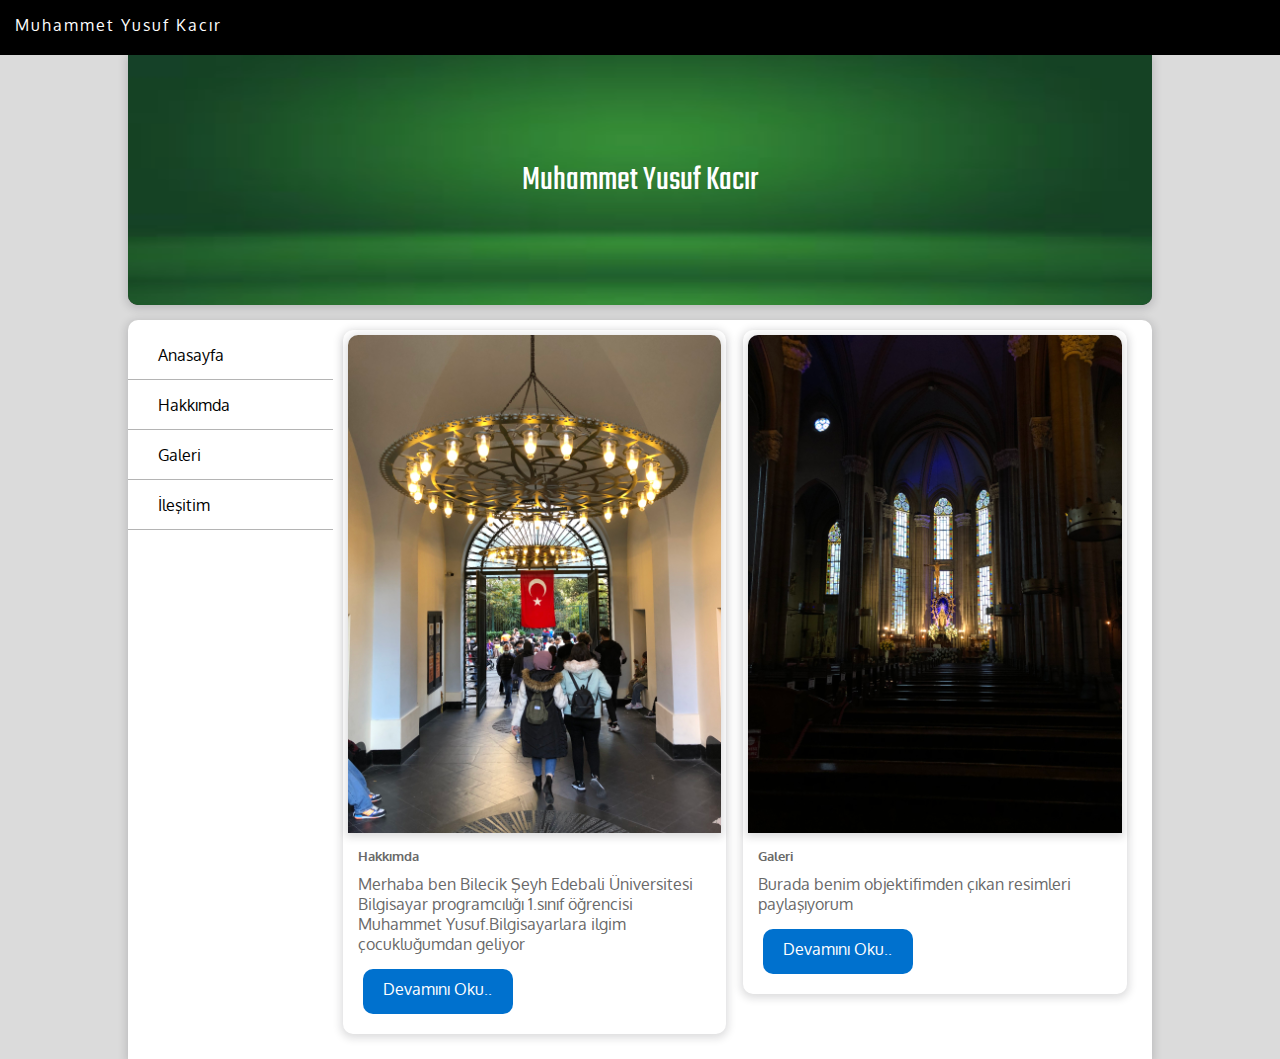
<file: index.html>
<!doctype html>
<html>
<head>
	<meta charset="utf-8">
	<title>Anasayfa</title>
	<link rel="stylesheet" href="style.css">
	<link rel="preconnect" href="https://fonts.googleapis.com">
	<link rel="preconnect" href="https://fonts.gstatic.com" crossorigin>
	<link href="https://fonts.googleapis.com/css2?family=Oxygen:wght@300&display=swap" rel="stylesheet">
	
	<link rel="stylesheet" href="https://use.fontawesome.com/releases/v5.0.13/css/all.css" integrity="sha384-DNOHZ68U8hZfKXOrtjWvjxusGo9WQnrNx2sqG0tfsghAvtVlRW3tvkXWZh58N9jp" crossorigin="anonymous">
	
	<link rel="preconnect" href="https://fonts.googleapis.com">
	<link rel="preconnect" href="https://fonts.gstatic.com" crossorigin>
	<link href="https://fonts.googleapis.com/css2?family=Teko:wght@300&display=swap" rel="stylesheet">
</head>

<body>
<div id="social">
	<font>Muhammet Yusuf Kacır</font>
	<a class="link2" href="http://www.google.com"><i class="fas fa-search"></i></a>
	<a class="link2" href="https://www.instagram.com/_kcryusuf_"><i class="fab fa-instagram"></i></a>
	<a class="link2" href="https://twitter.com/_KcrYusuf_"><i class="fab fa-twitter"></i></a>
	
	</div>
<div id="container">
<header>
	<img id="headerResim" src="img/Headr.jpg" alt="">
	<div id="centered">Muhammet Yusuf Kacır</div>	
</header>
		<section>
		<nav>
		
				<ul>
					<li><a href="index.html"><i class="fas fa-home"></i>Anasayfa</a></li>
					<li><a href="Hakkımda.html"><i class="fas fa-users"></i>Hakkımda</a></li>
					<li><a href="Galeri.html"><i class="fas fa-images"></i>Galeri</a></li>
					<li><a href="İletişim.html"><i class="fas fa-address-book"></i>İleşitim</a></li>
					
			
				
			
				</ul>
			
		</nav>	
		<main>
		
			<div class="icerik">
				<img src="img/IMG_8246.JPG" alt=""
				class="rsm">
				
				<h5>Hakkımda</h5>
				<p class="icerikText">Merhaba ben Bilecik Şeyh Edebali Üniversitesi Bilgisayar programcılığı 1.sınıf  öğrencisi Muhammet Yusuf.Bilgisayarlara ilgim çocukluğumdan geliyor</p>
				
				<a href="Hakkımda.html" class="btnDevam">Devamını Oku..</a>
				
			</div>
			<div class="icerik2">
				<img src="img/IMG_8270.JPG" alt=""
				class="rsm">
				
				<h5>Galeri</h5>
				<p class="icerikText">Burada benim objektifimden çıkan resimleri paylaşıyorum</p>
				
				<a href="Galeri.html" class="btnDevam">Devamını Oku..</a>
				
			</div>
		</main>	
	
		</section>
</div>
</body>
</html>
</file>
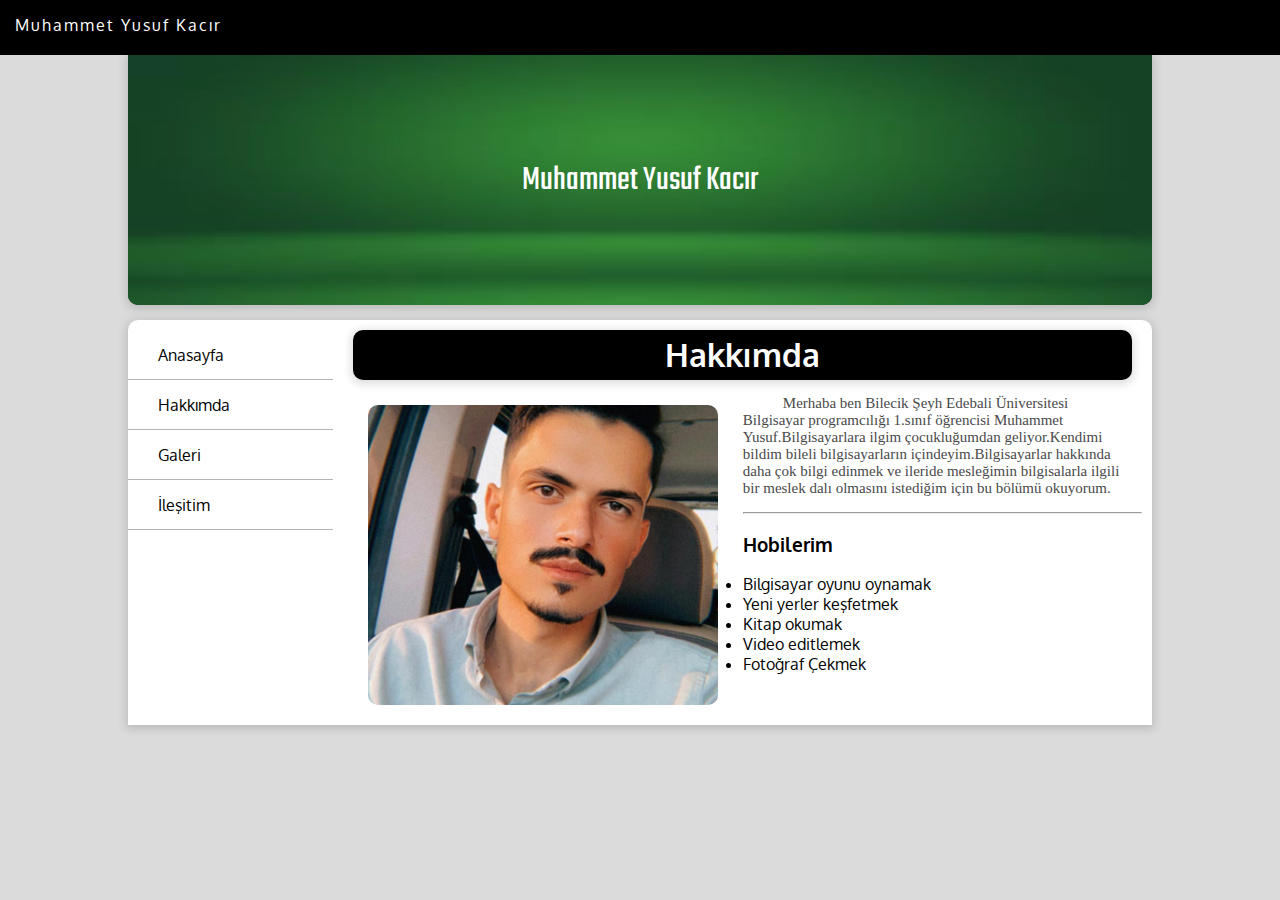
<file: Hakkımda.html>
<!doctype html>
<html>
<head>
	<meta charset="utf-8">
	<title>Hakkımda</title>
	<link rel="stylesheet" href="style.css">
	<link rel="preconnect" href="https://fonts.googleapis.com">
	<link rel="preconnect" href="https://fonts.gstatic.com" crossorigin>
	<link href="https://fonts.googleapis.com/css2?family=Oxygen:wght@300&display=swap" rel="stylesheet">
	
	<link rel="stylesheet" href="https://use.fontawesome.com/releases/v5.0.13/css/all.css" integrity="sha384-DNOHZ68U8hZfKXOrtjWvjxusGo9WQnrNx2sqG0tfsghAvtVlRW3tvkXWZh58N9jp" crossorigin="anonymous">
	
	<link rel="preconnect" href="https://fonts.googleapis.com">
	<link rel="preconnect" href="https://fonts.gstatic.com" crossorigin>
	<link href="https://fonts.googleapis.com/css2?family=Teko:wght@300&display=swap" rel="stylesheet">
</head>

<body>
<div id="social">
	<font>Muhammet Yusuf Kacır</font>
	<a class="link2" href="http://www.google.com"><i class="fas fa-search"></i></a>
	<a class="link2" href="https://www.instagram.com/_kcryusuf_"><i class="fab fa-instagram"></i></a>
	<a class="link2" href="https://twitter.com/_KcrYusuf_"><i class="fab fa-twitter"></i></a>
	
	</div>
<div id="container">
<header>
	<img id="headerResim" src="img/Headr.jpg" alt="">
	<div id="centered">Muhammet Yusuf Kacır</div>	
</header>
		<section>
		<nav>
		
				<ul>
					<li><a href="index.html"><i class="fas fa-home"></i>Anasayfa</a></li>
					<li><a href="Hakkımda.html"><i class="fas fa-users"></i>Hakkımda</a></li>
					<li><a href="Galeri.html"><i class="fas fa-images"></i>Galeri</a></li>
					<li><a href="İletişim.html"><i class="fas fa-address-book"></i>İleşitim</a></li>
					
			
				
			
				</ul>
			
		</nav>	
		<main>
		 	<h1>Hakkımda</h1>
			
			<img id="hakkimizdaRSM" src="img/ben.jpg" alt="">
			
			<p class="hakYazi">Merhaba ben Bilecik Şeyh Edebali Üniversitesi Bilgisayar programcılığı 1.sınıf  öğrencisi Muhammet Yusuf.Bilgisayarlara ilgim çocukluğumdan geliyor.Kendimi bildim bileli bilgisayarların içindeyim.Bilgisayarlar hakkında daha çok bilgi edinmek ve ileride mesleğimin bilgisalarla ilgili bir meslek dalı olmasını istediğim için bu bölümü okuyorum.  </p>
			
			
			<hr>
			
			<h3>Hobilerim</h3>
			
			<ul>
				<li>Bilgisayar oyunu oynamak</li>
				<li>Yeni yerler keşfetmek</li>
				<li>Kitap okumak</li>
				<li>Video editlemek</li>
				<li>Fotoğraf Çekmek</li>
			
			</ul>
			
		</main>	
	
		</section>
</div>
</body>
</html>
</file>
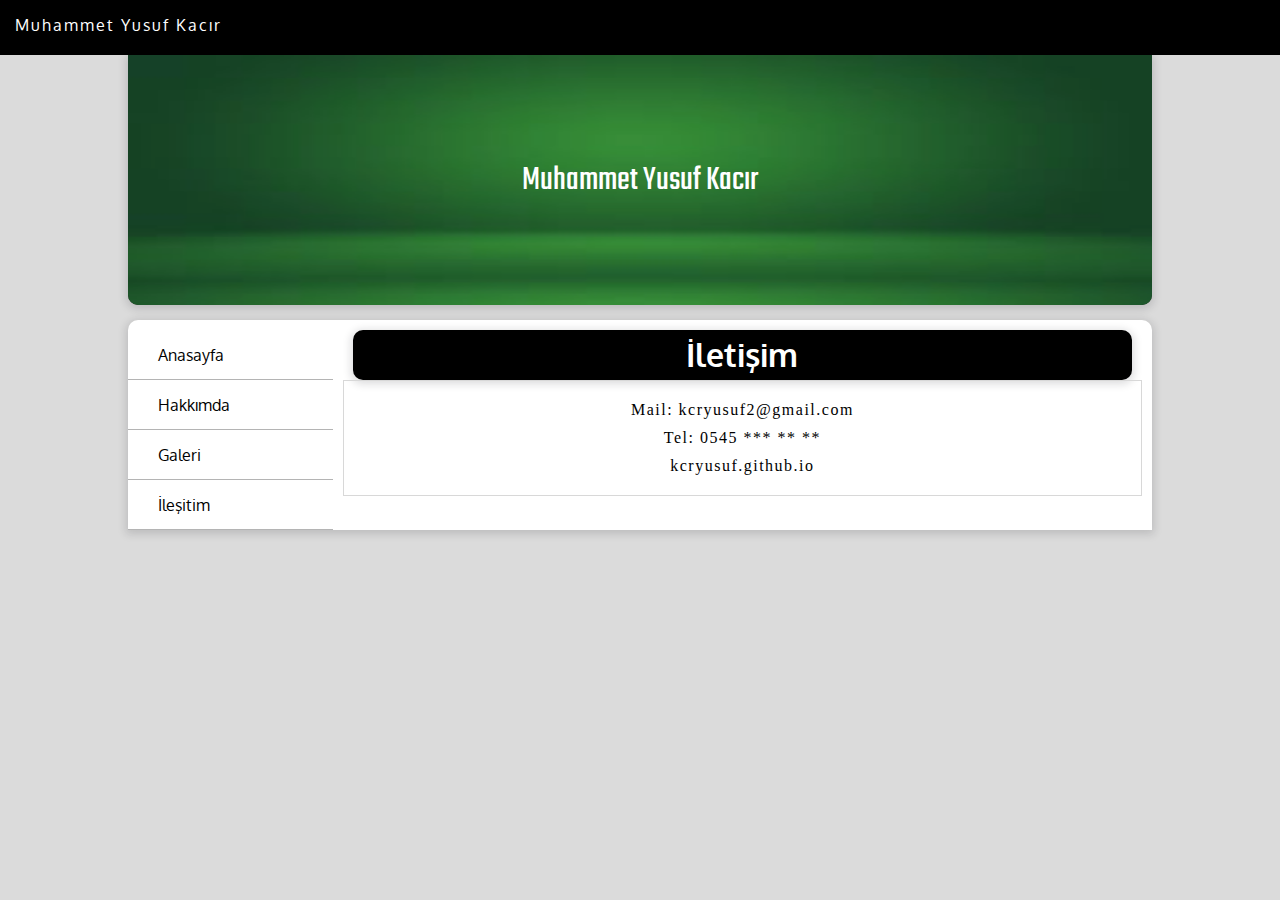
<file: İletişim.html>
<!doctype html>
<html>
<head>
	<meta charset="utf-8">
	<title>İletişim</title>
	<link rel="stylesheet" href="style.css">
	<link rel="preconnect" href="https://fonts.googleapis.com">
	<link rel="preconnect" href="https://fonts.gstatic.com" crossorigin>
	<link href="https://fonts.googleapis.com/css2?family=Oxygen:wght@300&display=swap" rel="stylesheet">
	
	<link rel="stylesheet" href="https://use.fontawesome.com/releases/v5.0.13/css/all.css" integrity="sha384-DNOHZ68U8hZfKXOrtjWvjxusGo9WQnrNx2sqG0tfsghAvtVlRW3tvkXWZh58N9jp" crossorigin="anonymous">
	
	<link rel="preconnect" href="https://fonts.googleapis.com">
	<link rel="preconnect" href="https://fonts.gstatic.com" crossorigin>
	<link href="https://fonts.googleapis.com/css2?family=Teko:wght@300&display=swap" rel="stylesheet">
</head>

<body>
<div id="social">
	<font>Muhammet Yusuf Kacır</font>
	<a class="link2" href="http://www.google.com"><i class="fas fa-search"></i></a>
	<a class="link2" href="https://www.instagram.com/_kcryusuf_"><i class="fab fa-instagram"></i></a>
	<a class="link2" href="https://twitter.com/_KcrYusuf_"><i class="fab fa-twitter"></i></a>
	
	</div>
<div id="container">
<header>
	<img id="headerResim" src="img/Headr.jpg" alt="">
	<div id="centered">Muhammet Yusuf Kacır</div>	
</header>
		<section>
		<nav>
		
				<ul>
					<li><a href="index.html"><i class="fas fa-home"></i>Anasayfa</a></li>
					<li><a href="Hakkımda.html"><i class="fas fa-users"></i>Hakkımda</a></li>
					<li><a href="Galeri.html"><i class="fas fa-images"></i>Galeri</a></li>
					<li><a href="İletişim.html"><i class="fas fa-address-book"></i>İleşitim</a></li>
					
			
				
			
				</ul>
			
		</nav>	
		<main>
				<h1>İletişim</h1>
			
			<div class="iletisim">
				<span class="span1">
				Mail: kcryusuf2@gmail.com
				</span>
				<span class="span1">
				Tel: 0545 *** ** **
				</span>
				<span class="span1">
				kcryusuf.github.io
				</span>
			</div>
			
		</main>
		 	
	
		</section>
</div>
</body>
</html>
</file>
<file: style.css>
*{
	box-sizing: border-box;
}
body{
	margin: 0;
	padding: 0;	
	background-color: #dbdbdb;
	font-family: 'Oxygen', sans-serif;
	
}
#social{
	background-color: black;
	color:white;
	height:55px;
	width: 100%;
	position: sticky;
	top:0;
	z-index:1;
	font_size: 18px;
	text-align: right;
	padding: 15px;
	
}
.link2{
	color: white
}
font{
	float: left;
	letter-spacing: 2px;
	
}
span{
	font-size: 12px;
	letter-spacing: 1px;
}
#social>i{
	margin-right: 15;
	
}
#social>i:hover{
	opacity: 0.8;
	
}
#container{
	width: 80%;
	margin: auto;
	height: auto;
}
header{
	width: 100%;
	height: 250px;
	position: relative;
	box-shadow: 0 2px 8px 2px rgba(20, 23, 28, .15);
	border-bottom-left-radius: 10px;
	border-bottom-right-radius: 10px;
	color:white;
	font-family: 'Teko', sans-serif;
	font-size: 35px;
	background-color: black;
	margin-bottom: 5px;
	
	
}
#headerResim{
	width: 100%;
	height: 250px;
	border-bottom-left-radius: 10px;
	border-bottom-right-radius: 10px;
	opacity: 0.8;
}
#centered{
	position: absolute;
	top:50%;
	left:50%;
	transform: translate(-50%,-50%);
}
section{
	width: 100%;
	height: auto;
	background-color: #FFFFFF;
	border-top-left-radius: 10px;
	border-top-right-radius: 10px;
	box-shadow: 0 2px 8px 2px rgba(20, 23, 28, .15);
	margin-top: 15px;
	overflow: auto;
	
}
nav{
	width: 20%;
	float: left;
	margin-top: 10px;
	height: auto;
}
nav ul{
	width: auto;
	height: 100%;
	margin: 0;
	padding: 0;
	
}
nav li {
	list-style-type: none;
}
nav li a{
	height: 50px;
	line-height: 50px;
	text-decoration: none;
	color: black;
	border-bottom: 1px solid #b4b4b4;
	padding-left: 20px;
	display: block;
	
}
nav li a:hover{
	color: white;
	background-color: #adadad;
	
}
i{
	margin-right: 10px;
	
}
main{
	float:left;
	height: auto;
	width: 80%;
	padding: 10px;
}
.icerik{
	width: 48%;
	height: auto;
	display: inline-block;
	font-display: auto;
	margin-right: 15px;
	border-radius: 10px;
	box-shadow: 0 2px 8px 2px rgba(20, 23, 28, .15);
	margin-bottom:15px; 
	padding: 5px;
}
.icerik2{
	width: 48%;
	height: auto;
	display: inline-block;
	font-display: auto;
	margin-right: 15px;
	border-radius: 10px;
	box-shadow: 0 2px 8px 2px rgba(20, 23, 28, .15);
	margin-bottom:15px; 
	padding: 5px;
	float: right;
}
.rsm{
	width: 100%;
	border-top-left-radius: 10px;
	border-top-right-radius: 10px;
	box-shadow: 0 2px 8px 2px rgba(20, 23, 28, .15);
	background-size: cover;
	
}
.rsm:hover{
	opacity: 0.6;
}
h5{
	margin: 10px;
	color: dimgray;

}
.icerikText{
	margin: 10px;
	color: dimgray;

}
.btnDevam:link{
	display: block;
	width: 150px;
	height: 45px;
	padding: 10px 20px;
	background-color: #0071ce;
	color: white;
	text-decoration: none;
	margin: 15px;
	border-radius: 10px;
	
}
.btnDevam:hover{
	opacity: 0.8;

}
.btnDevam{
	color:white;
}
h1{
	text-align: center;
	background-color: black;
	color:white;
	height: 50px;
	line-height: 50px;
	margin: 0 10px;
	border-radius: 10px;
	box-shadow: 0 2px 8px 2px rgba(20, 23, 28, .15);
	
}

#hakkimizdaRSM{
	width: 350px;
	height: 300px;
	float: left;
	border-radius: 10px;
	margin: 25px;
	margin-bottom: 10px;
	transition: opacity 0.8;
	object-fit: cover;
}
#hakkimizdaRSM:hover{
	opacity: 0.6;
}
.hakYazi{
	margin-right: 15px;
	font-size: 15px;
	font-family: Cambria, "Hoefler Text", "Liberation Serif", Times, "Times New Roman", "serif";
	text-indent: 40px;
	color:#494949;
}
.galResim{
	width: 22%;
	height: 200px;
	border-radius: 5px;
	opacity: 0.8;
	box-shadow: 0 2px 8px 2px rgba(20, 23, 28, .15);
	margin:10px;
	transition: all 0.6s;
	object-fit: cover;
}
.galResim:hover{
	opacity: 1;
	border: 5px solid white;
	cursor: pointer;
}

.link:link{
text-decoration: none;	
}
.iletisim{
	width: 100%;
	height: auto;
	border: 1px solid #d8d8d8;
	padding: 10px;
	
}
.span1{
	display: block;
	font-family: Cambria, "Hoefler Text", "Liberation Serif", Times, "Times New Roman", "serif";
	margin: 10px;
	letter-spacing: 1.5px;
	text-align: center;
	font-size: 16px;
	
}
</file>
